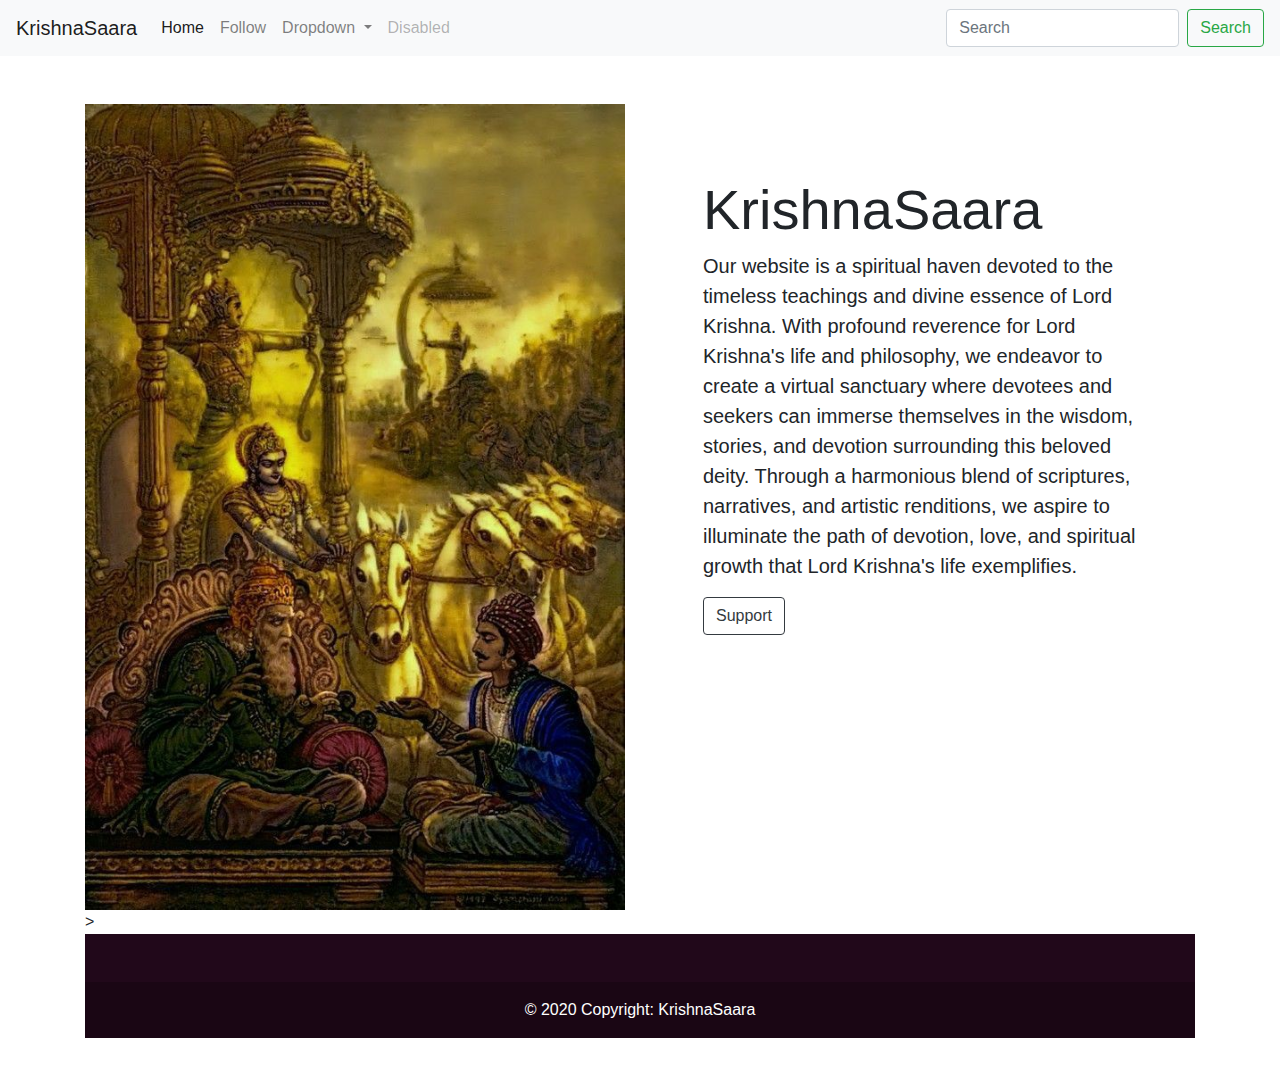
<file: index.html>
<!DOCTYPE html>
<html lang="en">
<head>
  <meta charset="UTF-8">
  <meta name="viewport" content="width=device-width, initial-scale=1.0">
  <link rel="stylesheet" href="css/style.css">
  <link rel="stylesheet" href="https://cdn.jsdelivr.net/npm/bootstrap@4.0.0/dist/css/bootstrap.min.css" integrity="sha384-Gn5384xqQ1aoWXA+058RXPxPg6fy4IWvTNh0E263XmFcJlSAwiGgFAW/dAiS6JXm" crossorigin="anonymous">
  <title>KrishnaSaara</title>
</head>
<body>
  <nav class="navbar navbar-expand-lg navbar-light bg-light">
    <a class="navbar-brand" href="index.html">KrishnaSaara</a>
    <button class="navbar-toggler" type="button" data-toggle="collapse" data-target="#navbarSupportedContent" aria-controls="navbarSupportedContent" aria-expanded="false" aria-label="Toggle navigation">
      <span class="navbar-toggler-icon"></span>
    </button>
  
    <div class="collapse navbar-collapse" id="navbarSupportedContent">
      <ul class="navbar-nav mr-auto">
        <li class="nav-item active">
          <a class="nav-link" href="index.html">Home<span class="sr-only">(current)</span></a>
        </li>
        <li class="nav-item">
          <a class="nav-link" href="#">Follow</a>
        </li>
        <li class="nav-item dropdown">
          <a class="nav-link dropdown-toggle" href="#" id="navbarDropdown" role="button" data-toggle="dropdown" aria-haspopup="true" aria-expanded="false">
            Dropdown
          </a>
          <div class="dropdown-menu" aria-labelledby="navbarDropdown">
            <a class="dropdown-item" href="bhagavadgita.html">Videos</a>
            <a class="dropdown-item" href="download.html">Books</a>
            <div class="dropdown-divider"></div>
            <a class="dropdown-item" href="buy.html">BUY NOW</a>
          </div>
        </li>
        <li class="nav-item">
          <a class="nav-link disabled" href="#">Disabled</a>
        </li>
      </ul>
      <form class="form-inline my-2 my-lg-0">
        <input class="form-control mr-sm-2" type="search" placeholder="Search" aria-label="Search">
        <button class="btn btn-outline-success my-2 my-sm-0" type="submit">Search</button>
      </form>
    </div>
  </nav>
  <div class="container my-5">
    <div class="row">
      <div class="col-lg-6">
        <img class="w-100 shadow" src="images/Lord Krishna.jpeg" />
      </div>
      <div class="col-lg-6">
        <div class="p-5 mt-4">
            <h1 class="display-4">KrishnaSaara</h1>
            <p class="lead">Our website is a spiritual haven devoted to the timeless teachings and divine essence of Lord Krishna. With profound reverence for Lord Krishna's life and philosophy, we endeavor to create a virtual sanctuary where devotees and seekers can immerse themselves in the wisdom, stories, and devotion surrounding this beloved deity. Through a harmonious blend of scriptures, narratives, and artistic renditions, we aspire to illuminate the path of devotion, love, and spiritual growth that Lord Krishna's life exemplifies. </p>
            <a href="buy.html" class="btn btn-outline-dark">Support</a>
          </div>
      </div>
  </div>>
  <footer class="text-center text-white" relative-bottom style="background-color: #21081a;">
    <!-- Grid container -->
    <div class="container p-4"></div>
    <!-- Grid container -->
  
    <!-- Copyright -->
    <div class="text-center p-3" style="background-color: rgba(0, 0, 0, 0.2);">
      © 2020 Copyright:
      <a class="text-white" href="www.instagram.com/krishna_saara">KrishnaSaara</a>
    </div>
    <!-- Copyright -->
  </footer>
       
  <script src="https://code.jquery.com/jquery-3.2.1.slim.min.js" integrity="sha384-KJ3o2DKtIkvYIK3UENzmM7KCkRr/rE9/Qpg6aAZGJwFDMVNA/GpGFF93hXpG5KkN" crossorigin="anonymous"></script>
<script src="https://cdn.jsdelivr.net/npm/popper.js@1.12.9/dist/umd/popper.min.js" integrity="sha384-ApNbgh9B+Y1QKtv3Rn7W3mgPxhU9K/ScQsAP7hUibX39j7fakFPskvXusvfa0b4Q" crossorigin="anonymous"></script>
<script src="https://cdn.jsdelivr.net/npm/bootstrap@4.0.0/dist/js/bootstrap.min.js" integrity="sha384-JZR6Spejh4U02d8jOt6vLEHfe/JQGiRRSQQxSfFWpi1MquVdAyjUar5+76PVCmYl" crossorigin="anonymous"></script>
</body>
</html>
</file>
<file: css/style.css>
@import url("https://fonts.googleapis.com/css2?family=Poppins:wght@300;400;600;700&display=swap");

body {
  background: #E8E9EE;
}
 /* Media queries for responsiveness */
    @media (max-width: 767px) {
        .navbar-collapse {
            padding: 1rem;
        }
        .navbar-toggler {
            margin: 0;
        }
        .navbar-nav {
            flex-direction: column;
        }
        .navbar-nav .nav-item {
            text-align: center;
            margin: 0.5rem 0;
        }
    }
</file>
